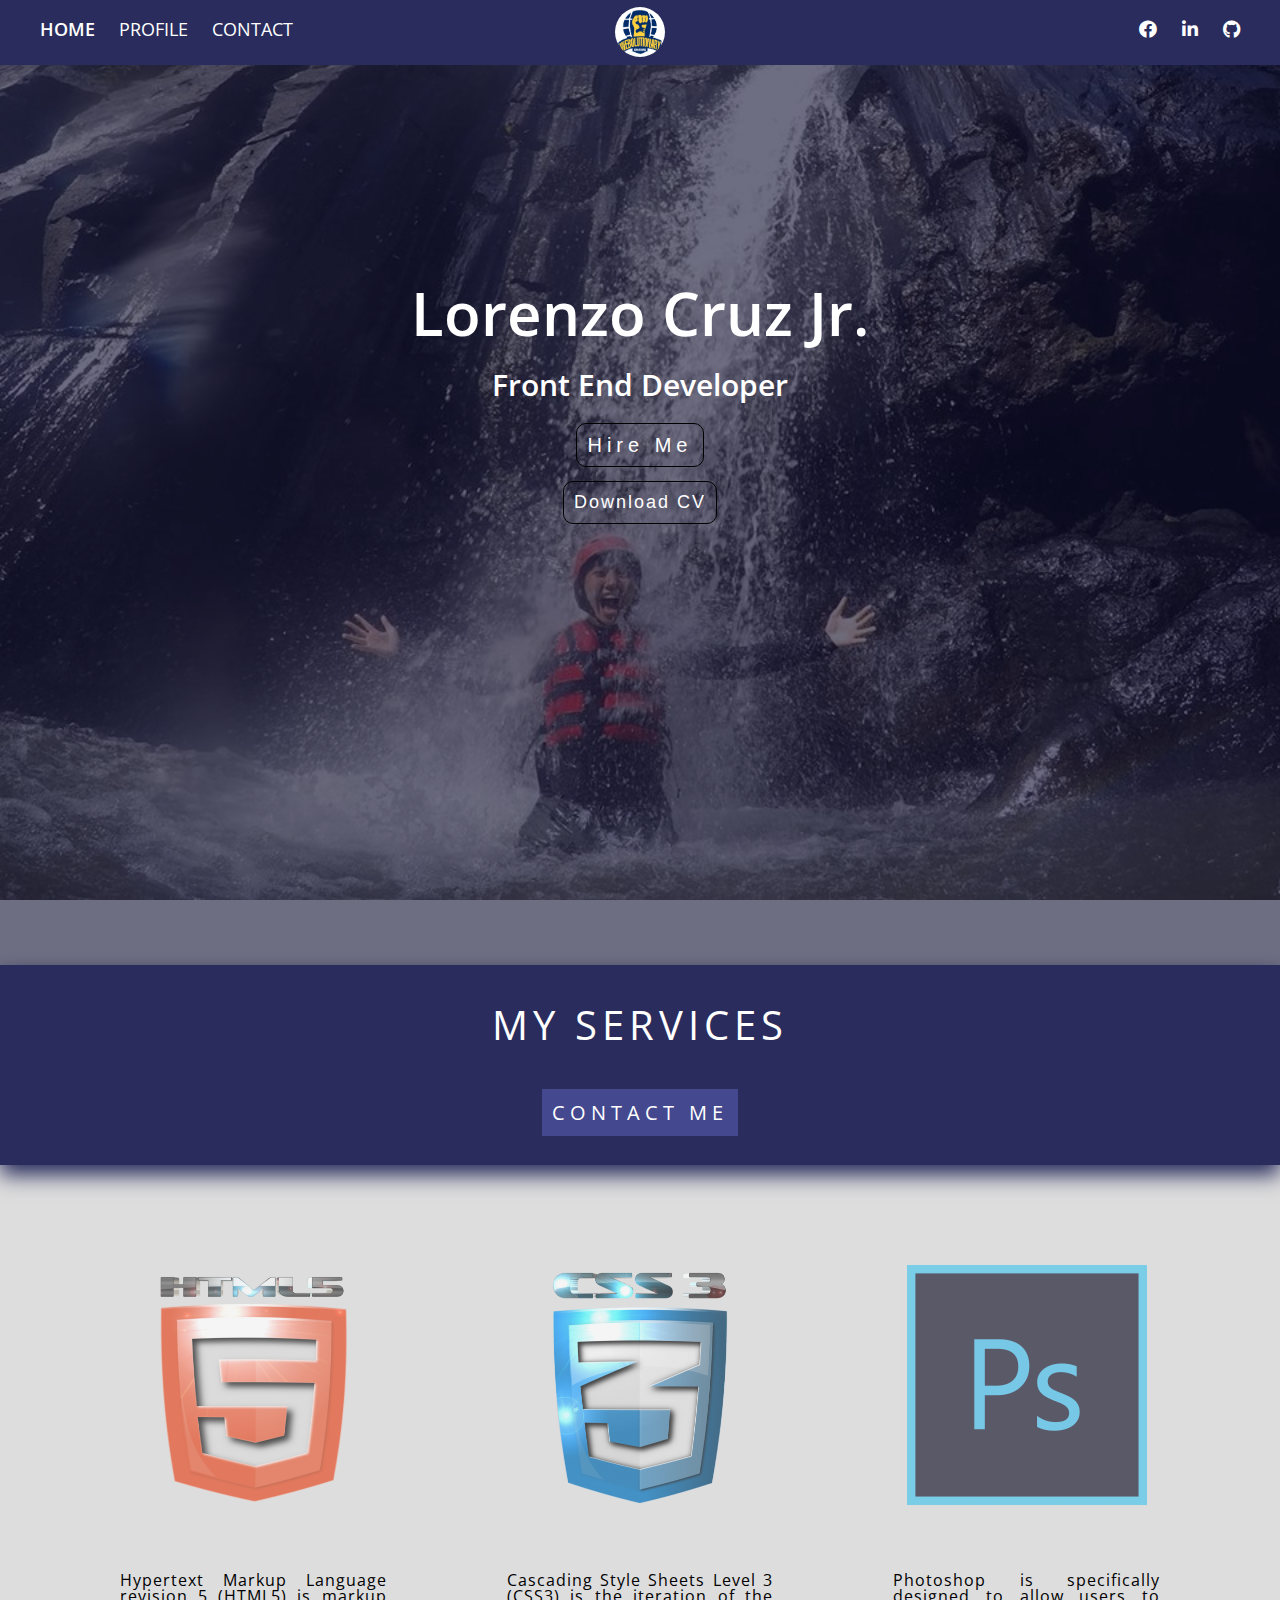
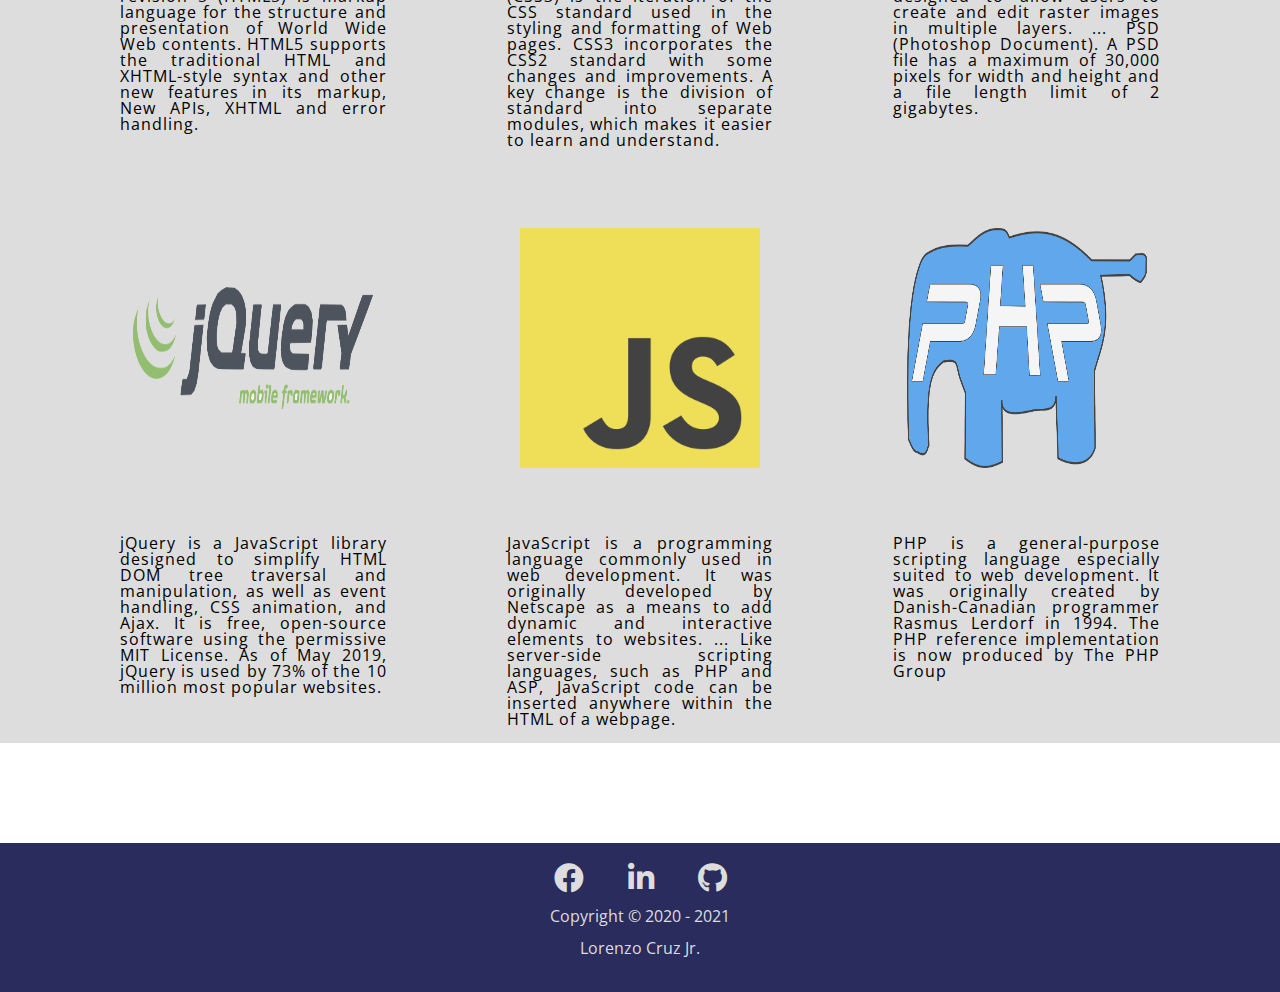
<file: index.html>
<!DOCTYPE html>
<html lang="en">
<head>
  <meta charset="UTF-8">
  <meta name="viewport" content="width=device-width, initial-scale=1.0">
  <title>My Portfolio- HOME</title>
  <!-- Browser Logo -->
  <link rel="shortcut icon" href="/image/WEBOLUTIONARY FINAL-01.png" type="img/png">
  <!-- my CSS -->
  <link rel="stylesheet" type="text/css" media="screen" href="css/style.css" />
  <!-- font-awesome -->
  <link rel="stylesheet" type="text/css" href="css/all.min.css">
  <!-- my Reset CSS -->
  <!-- The goal of a reset stylesheet is to reduce browser inconsistencies in things like default line heights, margins and font sizes of headings, and so on -->
  <link rel="stylesheet" type="text/css" media="screen" href="css/reset.css" />
  <!-- fontawesome -->
  <link rel="stylesheet" href="https://stackpath.bootstrapcdn.com/font-awesome/4.7.0/css/font-awesome.min.css" integrity="sha384-wvfXpqpZZVQGK6TAh5PVlGOfQNHSoD2xbE+QkPxCAFlNEevoEH3Sl0sibVcOQVnN" crossorigin="anonymous">
</head>
  <body>
    <!-- Header -->
    <div class="header">
        <div class="main-menu">
          <ul>
            <li class="active">
              <a href="index.html">HOME</a>
            </li>
            <li>
              <a href="profile.html">PROFILE</a>
            </li>
            <li>
              <a href="contact.html">CONTACT</a>
            </li>
          </ul>
        </div>
      <!-- Logo -->
      <div class="logo">
        <a href="index.html">
          <img src="/image/WEBOLUTIONARY FINAL-01.png" alt="">
        </a>
      </div>
      <!-- Menu-social-media -->
      <div class="main-menu menu-social-media">
        <ul>
          <li>
            <a href="https://www.facebook.com/enzocruzjr/">
              <i class="fab fa-facebook-f"></i>
            </a>
          </li>
        </ul>
        <ul>
          <li>
            <a href="https://www.linkedin.com/learning/me">
              <i class="fab fa-linkedin"></i>
            </a>
          </li>
        </ul>
        <ul>
          <li>
            <a href="https://github.com/lorenzocruzjr">
              <i class="fab fa-github"></i>
            </a>
          </li>
        </ul>
      </div>
    </div>

    <!-- Banner -->
    <div class="main-banner">
      <div class="banner">
        <h1>Lorenzo Cruz Jr.</h1>
          <p class="skill">Front End Developer</p>
        <div class="social">
          <ul>
            <li>
              <a href="profile.html" class="button">Hire Me</a>
            </li>
          </ul>
          <button class="download-cv">Download CV</button>
        </div>
      </div>
    </div>

    <!-- Article -->
    <article class="article-home">
      <h2 class="my-services">My Services<br><br> <a href="https://www.linkedin.com/">Contact Me</a></h2>
      <div class="portfolio-items">
        <!-- portfolio-item1 -->
        <div class="portfolio-item">
          <div class="portfolio-image">
            <a href="#">
              <img src="/image/html5.png" alt="">
            </a><br><br><br><br><br>
            <p>Hypertext Markup Language revision 5 (HTML5) is markup language for the structure and presentation of World Wide Web contents. HTML5 supports the traditional HTML and XHTML-style syntax and other new features in its markup, New APIs, XHTML and error handling.</p>
          </div>
        </div>
        <!-- portfolio-item2 -->
        <div class="portfolio-item">
          <div class="portfolio-image">
            <a href="#">
              <img src="/image/css3.png" alt="">
            </a><br><br><br><br><br>
            <p>Cascading Style Sheets Level 3 (CSS3) is the iteration of the CSS standard used in the styling and formatting of Web pages. CSS3 incorporates the CSS2 standard with some changes and improvements. A key change is the division of standard into separate modules, which makes it easier to learn and understand.</p>
          </div>
        </div>
        <!-- portfolio-item3 -->
        <div class="portfolio-item">
          <div class="portfolio-image">
            <a href="#">
              <img src="/image/photoshop.jpg" alt="">
            </a><br><br><br><br><br>
            <p>Photoshop is specifically designed to allow users to create and edit raster images in multiple layers. ... PSD (Photoshop Document). A PSD file has a maximum of 30,000 pixels for width and height and a file length limit of 2 gigabytes.</p>
          </div> 
        </div>
        <!-- portfolio-item4 -->
        <div class="portfolio-item">
          <div class="portfolio-image">
            <a href="#">
              <img src="/image/jquery-444684_1280.png" alt="">
            </a><br><br><br><br><br>
            <p>jQuery is a JavaScript library designed to simplify HTML DOM tree traversal and manipulation, as well as event handling, CSS animation, and Ajax. It is free, open-source software using the permissive MIT License. As of May 2019, jQuery is used by 73% of the 10 million most popular websites.</p>
          </div>
        </div>
        <!-- portfolio-item5 -->
        <div class="portfolio-item">
          <div class="portfolio-image">
            <a href="#">
              <img src="/image/javascript-736400_1280.png" alt="">
            </a><br><br><br><br><br>
            <p>JavaScript is a programming language commonly used in web development. It was originally developed by Netscape as a means to add dynamic and interactive elements to websites. ... Like server-side scripting languages, such as PHP and ASP, JavaScript code can be inserted anywhere within the HTML of a webpage.</p>
          </div>
        </div>
        <!-- portfolio-item6 -->
        <div class="portfolio-item">
          <div class="portfolio-image">
            <a href="#">
              <img src="/image/php-151199_1280.png" alt="">
            </a><br><br><br><br><br>
            <p>PHP is a general-purpose scripting language especially suited to web development. It was originally created by Danish-Canadian programmer Rasmus Lerdorf in 1994. The PHP reference implementation is now produced by The PHP Group</p>
          </div>
        </div>
      </div>
    </article>
    
    <!-- Footer -->
    <div class="footer">
      <div class="about-footer copyright">
        <a href="https://www.facebook.com/enzocruzjr/">
          <i class="fab fa-facebook-f"></i>
        </a>
        <a href="https://www.linkedin.com/learning/me">
          <i class="fab fa-linkedin"></i>
        </a>
        <a href="https://github.com/lorenzocruzjr">
          <i class="fab fa-github"></i>
        </a>
        <div class="copyright copyright-footer">
          <p>Copyright &copy; 2020 - 2021</p><br>
          <p>Lorenzo Cruz Jr.</p><br>
        </div>
      </div>
    </div>
    
  </body>
</html>
</file>
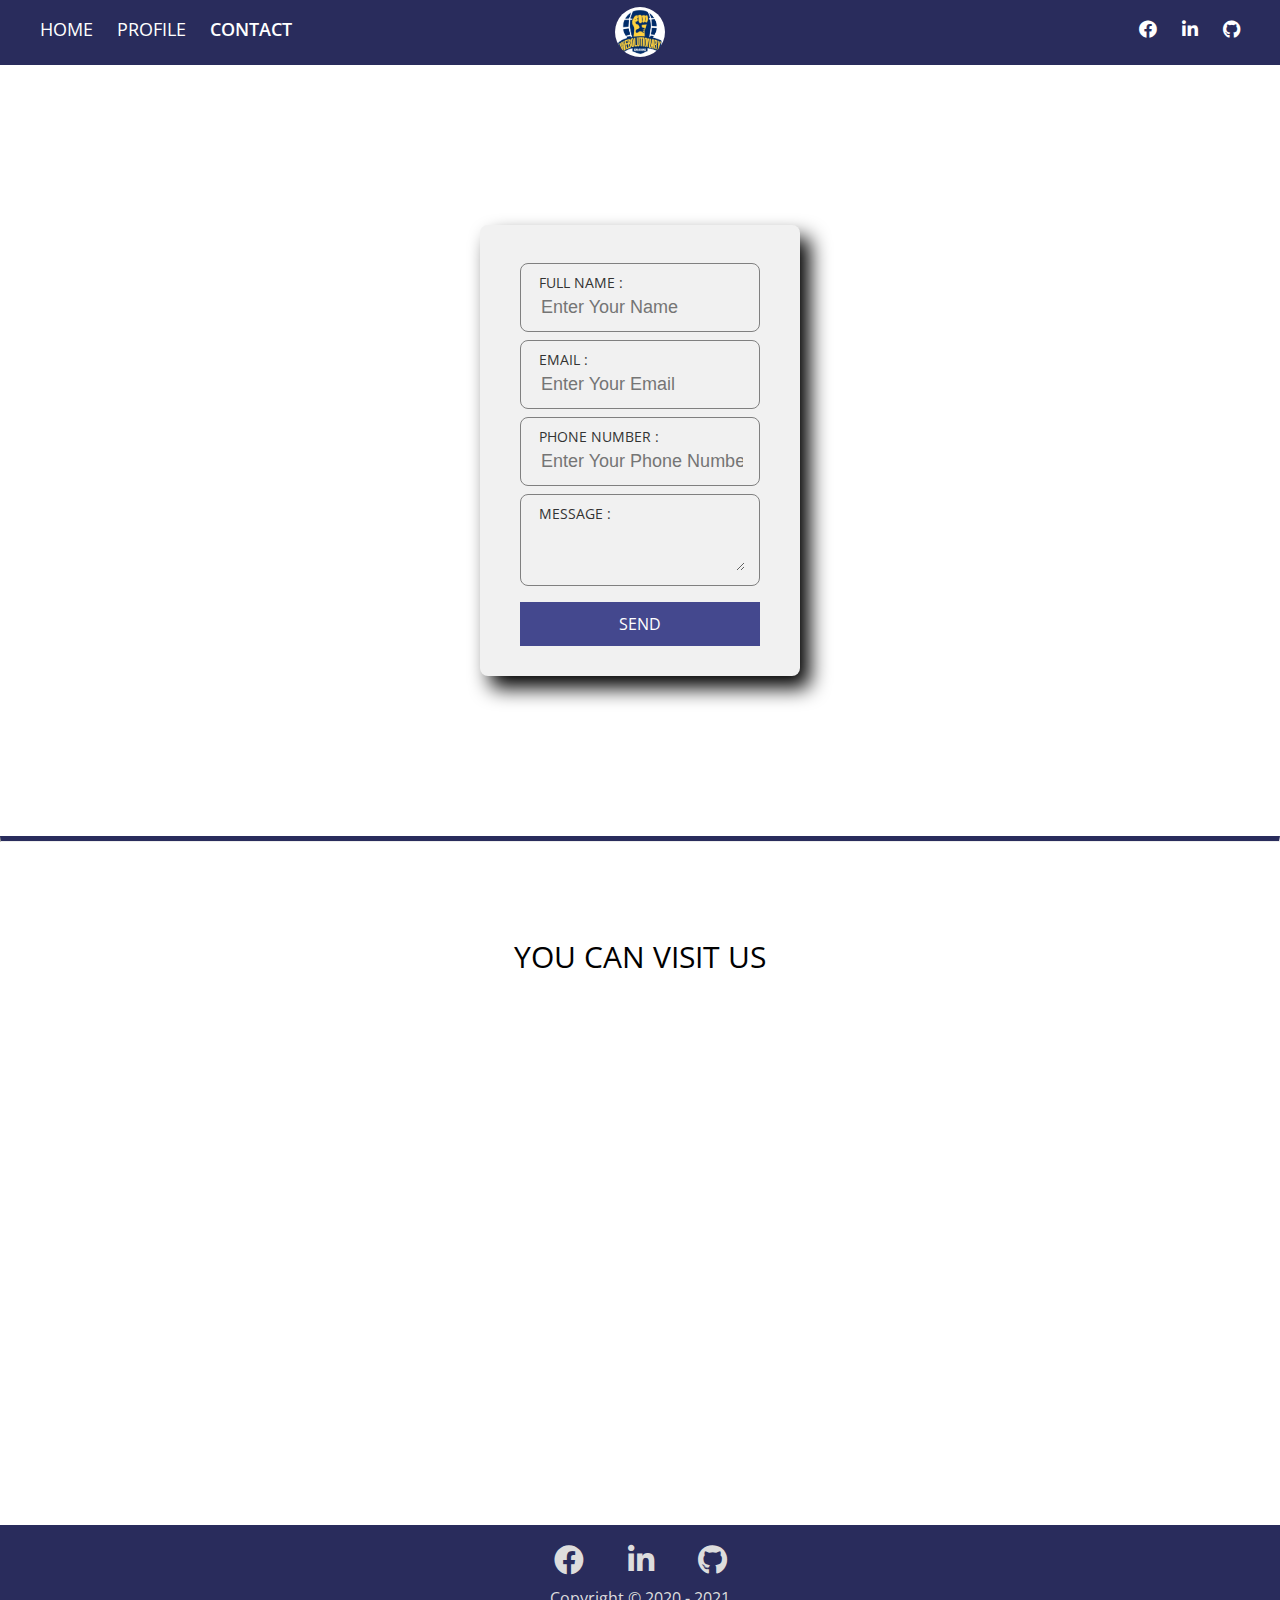
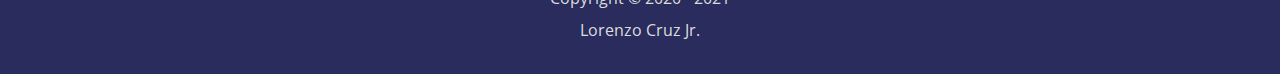
<file: contact.html>
<!DOCTYPE html>
<html lang="en">
<head>
  <meta charset="UTF-8">
  <meta name="viewport" content="width=device-width, initial-scale=1.0">
  <title>My Portfolio- CONTACT</title>
  <!-- Browser Logo -->
  <link rel="shortcut icon" href="/image/WEBOLUTIONARY FINAL-01.png" type="img/png">
  <!-- my CSS -->
  <link rel="stylesheet" type="text/css" media="screen" href="css/style.css" />
  <!-- font-awesome -->
  <link rel="stylesheet" type="text/css" href="css/all.min.css">
  <!-- my Reset CSS -->
  <!-- The goal of a reset stylesheet is to reduce browser inconsistencies in things like default line heights, margins and font sizes of headings, and so on -->
  <link rel="stylesheet" type="text/css" media="screen" href="css/reset.css" />
  <!-- fontawesome -->
  <link rel="stylesheet" href="https://stackpath.bootstrapcdn.com/font-awesome/4.7.0/css/font-awesome.min.css" integrity="sha384-wvfXpqpZZVQGK6TAh5PVlGOfQNHSoD2xbE+QkPxCAFlNEevoEH3Sl0sibVcOQVnN" crossorigin="anonymous">
</head>
  <body>
    <!-- Header -->
    <div class="header">
        <div class="main-menu">
          <ul>
            <li>
              <a href="index.html">HOME</a>
            </li>
            <li>
              <a href="profile.html">PROFILE</a>
            </li>
            <li class="active">
              <a href="contact.html">CONTACT</a>
            </li>
          </ul>
        </div>
      <!-- Logo -->
      <div class="logo">
        <a href="index.html">
          <img src="/image/WEBOLUTIONARY FINAL-01.jpg" alt="">
        </a>
      </div>
      <!-- Menu-social-media -->
      <div class="main-menu menu-social-media">
        <ul>
          <li>
            <a href="https://www.facebook.com/enzocruzjr/">
              <i class="fab fa-facebook-f"></i>
            </a>
          </li>
        </ul>
        <ul>
          <li>
            <a href="https://www.linkedin.com/learning/me">
              <i class="fab fa-linkedin"></i>
            </a>
          </li>
        </ul>
        <ul>
          <li>
            <a href="https://github.com/lorenzocruzjr">
              <i class="fab fa-github"></i>
            </a>
          </li>
        </ul>
      </div>
    </div>
    <!-- Contact-Form -->
    <div class="contact-form">
			<!-- Full Name -->
			<div class="txtb">
				<label for="">Full Name :</label>
				<input type="text" name="" value="" placeholder="Enter Your Name">
			</div>

			<!-- Full Name -->
			<div class="txtb">
				<label for="">Email :</label>
				<input type="text" name="" value="" placeholder="Enter Your Email">
			</div>

			<!-- Full Name -->
			<div class="txtb">
				<label for="">Phone Number :</label>
				<input type="text" name="" value="" placeholder="Enter Your Phone Number">
			</div>

			<!-- Message -->
			<div class="txtb">
				<label for="">Message :</label>
				<textarea></textarea>
			</div>
			<div class="btn">Send</div>
    </div>
    <hr>
    <div class="map">
      <p>You can visit us</p>
      <iframe src="https://www.google.com/maps/embed?pb=!1m18!1m12!1m3!1d3861.1770238516087!2d121.08262171466454!3d14.588986589809888!2m3!1f0!2f0!3f0!3m2!1i1024!2i768!4f13.1!3m3!1m2!1s0x3397c751431aaa57%3A0xbc66fb7725d59a25!2smindtech%20office!5e0!3m2!1sen!2sph!4v1605079903382!5m2!1sen!2sph" width="600" height="450" frameborder="0" style="border:0;" allowfullscreen="" aria-hidden="false" tabindex="0"></iframe>
    </div>
    
    <!-- Footer -->
    <div class="footer">
      <div class="about-footer copyright">
        <a href="https://www.facebook.com/enzocruzjr/">
          <i class="fab fa-facebook-f"></i>
        </a>
        <a href="https://www.linkedin.com/learning/me">
          <i class="fab fa-linkedin"></i>
        </a>
        <a href="https://github.com/lorenzocruzjr">
          <i class="fab fa-github"></i>
        </a>
        <div class="copyright copyright-footer">
          <p>Copyright &copy; 2020 - 2021</p><br>
          <p>Lorenzo Cruz Jr.</p><br>
        </div>
      </div>
    </div>

  </body>
</html>
</file>
<file: css/style.css>
/* Fonts Google */
@import url("https://fonts.googleapis.com/css2?family=Open+Sans:ital,wght@0,300;0,400;0,600;0,700;1,300;1,400;1,600&display=swap");
/* CSS rules to specify families  */
/* font-family: 'Open Sans', sans-serif; */

/* header */
.header {
  background-color: #292c5c;
  position: sticky;
  padding: 0 30px;
  height: 65px;
  display: grid;
  grid-template-columns: repeat(3, 1fr);
  position: sticky;
  z-index: 2;
  top: 0;
}

.header li a {
  text-decoration: none;
  color: #fff;
  font-family: "Open Sans", sans-serif;
  font-size: 18px;
}

.logo {
  text-align: center;
  margin-top: 7px;
}

.logo img {
  max-height: 50px;
  border-radius: 50%;
}

.header .main-menu {
  margin-top: 20px;
}

.main-menu ul li {
  padding: 0 10px;
}

.menu-social-media {
  text-align: right;
  text-transform: uppercase;
}

.main-menu ul li,
.menu-social-media ul {
  display: inline;
}

.main-menu li.active {
  font-weight: 600;
}

.main-menu a:hover {
  color: #ddd;
}

/* banner */
.main-banner {
  background-image: url(/image/bali.jpg);
  background-repeat: no-repeat;
  background-size: cover;
  background-position: bottom;
  background-attachment: fixed;
  height: 100vh;
  /* flex-direction: column;
  justify-content: center; */
  text-align: center;
  display: flex;
  overflow: hidden;
}

.banner {
  line-height: 1.6;
  height: 100%;
  width: 100%;
  background-color: rgb(14 14 48 / 60%);
  justify-content: center;
}

.banner h1 {
  font-size: 60px;
  font-family: "Open Sans", sans-serif;
  font-weight: 600;
  color: #fff;
  padding-top: 200px;
}

.banner p {
  font-size: 30px;
  font-family: "Open Sans", sans-serif;
  font-weight: 600;
  color: #fff;
}

a.button {
  font-size: 20px;
  text-decoration: none;
  color: #fff;
  border: #000 1px solid;
  padding: 10px;
  border-radius: 10px;
  font-family: sans-serif;
  /* font-weight: 600; */
}

a.button:hover {
  background: #292c5c;
  border: #292c5c;
  color: #fff;
}

.download-cv {
  border: #000 1px solid;
  padding: 10px;
  border-radius: 10px;
  font-size: 18px;
  background: none;
  text-decoration: none;
  color: #fff;
  letter-spacing: 2px;
  font-family: sans-serif;
  /* font-weight: 600; */
}

.download-cv:hover {
  border: #292c5c;
  background: #292c5c;
  color: #fff;
}

.social {
  margin-top: 20px;
  letter-spacing: 5px;
}

.social ul li {
  margin-bottom: 20px;
}

/* Home-Container */
.home-container {
  color: #000;
}

/* Portfolio-items */
.portfolio-items {
  display: grid;
  grid-template-columns: repeat(3, 1fr);
  grid-gap: 5em;
  margin: 100px 100px;
  padding-bottom: 1em;
}

.portfolio-item {
  text-align: center;
}

.portfolio-item img {
  height: 15em;
  width: 15em;
  opacity: 0.7;
}

.portfolio-image img:hover {
  opacity: 1;
}

.portfolio-item p {
  color: #000;
  font-family: "Open Sans", sans-serif;
  padding: 0 20px;
  letter-spacing: 1px;
  text-align: justify;
}

.article-home {
  background: #ddd;
}

/* Home-Container */
.home-container img {
  max-height: 400px;
}

.home-container p {
  padding: 1em;
}

.home-container {
  display: grid;
  grid-template-columns: repeat(5, 1fr);
  background: #eee;
  color: #000;
  box-shadow: 0 0 20px #000;
}

.home-container img,
.home-container p {
  border: 0 #000 solid;
}

section.main-container {
  padding: 200px;
}

.article-home h2 {
  color: #fff;
  background: #292c5c;
  text-align: center;
  width: 100%;
  font-size: 40px;
  padding: 40px 20px;
  box-shadow: 0px 10px 20px #292c5c;
  font-family: "Open Sans", sans-serif;
  text-transform: uppercase;
  letter-spacing: 5px;
  width: auto;
}

/* profile */
.contact-me p {
  font-size: 25px;
  color: #000;
  text-decoration: underline;
  margin-bottom: 30px;
  text-transform: uppercase;
}

.contact h3 {
  text-transform: uppercase;
  font-size: 20px;
  font-weight: 600;
  color: #000;
  text-align: center;
  background: #eee;
  margin: 50px 200px;
  padding: 15px 0;
  box-shadow: 0 0 20px #000;
}

.contact-me {
  margin: 200px;
  text-align: center;
}

.contact-me a {
  text-decoration: none;
  background: #44488e;
  color: #fff;
  padding: 15px;
  text-transform: uppercase;
}

.contact-me a:hover,
.btn:hover,
.my-services a:hover {
  background-color: #171a42;
  color: #fff;
  text-decoration: none;
}

.contact hr,
hr {
  border-top: 5px solid #292c5c;
}

.hire {
  margin: 50px 200px;
}

.hire img {
  width: 100%;
  box-shadow: 0 0 20px #000;
}

.video {
  text-align: center;
}

/* Footer */
.footer {
  /* display: grid;
  grid-template-columns: repeat(3, 1fr); */
  background: #292c5c;
  color: #ddd;
  font-family: "Open Sans", sans-serif;
}

.footer a {
  padding: 20px;
  text-decoration: none;
}

.footer .fab {
  font-size: 30px;
  color: #ddd;
}

.about-footer.copyright {
  text-align: center;
  padding: 20px;
}

.about-footer .fab:hover {
  color: #000;
}

.footer .copyright-footer {
  padding-top: 15px;
}

.about-footer.copyright {
  text-align: center;
  padding: 20px;
}

/* .copyright .fas {
  padding-right: 1em;
} */

/* Home- Services */
.my-services {
  width: auto;
}

.my-services a {
  font-size: 20px;
  text-decoration: none;
  background: #44488e;
  color: #fff;
  padding: 10px;
  text-transform: uppercase;
}

/* Contact-Form */
.contact-form {
  background: #f1f1f1;
  padding: 30px 40px;
  box-sizing: border-box;
  border-radius: 8px;
  text-align: center;
  box-shadow: 10px 12px 20px 0px #000;
  color: #000;
  margin: 10em 30em;
  font-family: "Open Sans", sans-serif;
}

.txtb {
  border: 1px solid gray;
  margin: 8px 0;
  padding: 12px 18px;
  border-radius: 8px;
}

.txtb label {
  display: block;
  text-align: left;
  color: #333;
  text-transform: uppercase;
  font-size: 14px;
}

.txtb input,
.txtb textarea {
  width: 100%;
  border: none;
  background: none;
  outline: none;
  font-size: 18px;
  margin-top: 6px;
}

.btn {
  display: inline-block;
  background: #44488e;
  padding: 14px 0;
  color: #fff;
  text-transform: uppercase;
  width: 100%;
  margin-top: 8px;
  cursor: pointer;
}

.map {
  text-align: center;
  margin: 5em 0;
}

.map p {
  font-size: 30px;
  color: #000;
  padding: 20px 0;
  text-transform: uppercase;
  font-family: "Open Sans", sans-serif;
}

.carousel-item {
  /* background-position: center; */
  /* background-repeat: no-repeat; */
  /* -webkit-background-size: cover; */
  /* background-size: cover; */
  background: no-repeat center scroll;
  height: 50rem;
  position: relative;
}

.carousel-caption {
  font-family: "Open Sans", sans-serif;
}

.carousel-inner {
  background: #000;
}

.carousel-fade .carousel-item {
  opacity: 0;
  transition-duration: 1.5s;
}

.carousel-caption p {
  margin-bottom: 0;
  letter-spacing: 5px;
}

/* Media Query Declaration & Must be bottom at CSS file*/
/* @media all - all kind of devices */
/* @media screen - for Desktops, Tablets and Smartphones */
/* @media print - for printers */
/* @media speech - for screen readers */
/* @media (leave it blank) - to apply all METHOD TYPES */

/* 1200px for desktop */
/* 768px for ipad */
/* 600px for tablet*/
/* 480px for smart phone*/
/* 320px for smart phone*/

/* Sample Basis 1 (will remove later) */
/* @media (max-width: 600px) {
  .banner h1 {
    font-size: 20px;
    color: #fff;
  }
} */
/* Sample basis 2 (will remove later) */
/* @media (min-width: 720px) {
  .banner h1 {
    color: red;
  }
} */

@media (max-width: 768px) {
  .main-menu a {
    font-size: 10px;
  }
  i.fab {
    font-size: 15px;
  }
  .logo img {
    max-height: 40px;
  }
  .banner h1 {
    font-size: 42px;
  }
  .banner p {
    font-size: 20px;
  }
  a.button {
    font-size: 15px;
  }
  .social {
    letter-spacing: 2px;
  }
  .download-cv {
    letter-spacing: 1px;
    font-size: 14px;
  }
  h2.my-services {
    width: auto;
    font-size: 28px;
  }
  h2.my-services a {
    font-size: 12px;
  }
  .portfolio-items {
    display: block;
  }
  .portfolio-item img {
    height: 12em;
    width: 12em;
  }
  .portfolio-item p {
    padding: 0 60px 50px 60px;
    letter-spacing: 0.5px;
  }
  .portfolio-item img:hover {
    transform: scale(1.1);
  }
  .contact-form {
    margin: 118px;
  }
  .txtb {
    margin: 2px 0;
  }
  .txtb label {
    font-size: 10px;
  }
  .txtb input,
  txtb textarea {
    font-size: 12px;
  }
  .btn {
    font-size: 12px;
    padding: 10px 0;
  }
  .footer {
    font-size: 7px;
  }
  .footer p {
    margin: 0;
  }
  .footer .copyright {
    margin: 1.5em;
  }
  .contact h3 {
    margin: 20px 0;
  }
  .carousel-item {
    max-height: 35em;
  }
  .video video {
    width: 400px;
  }
  .contact-me p {
    font-size: 18px;
  }
  .contact-me a {
    padding: 8px;
    font-size: 13px;
  }
  i.fab {
    font-size: 12px;
  }
  .copyright p {
    font-size: 8px;
  }
  .map p {
    font-size: 20px;
  }
}
</file>
